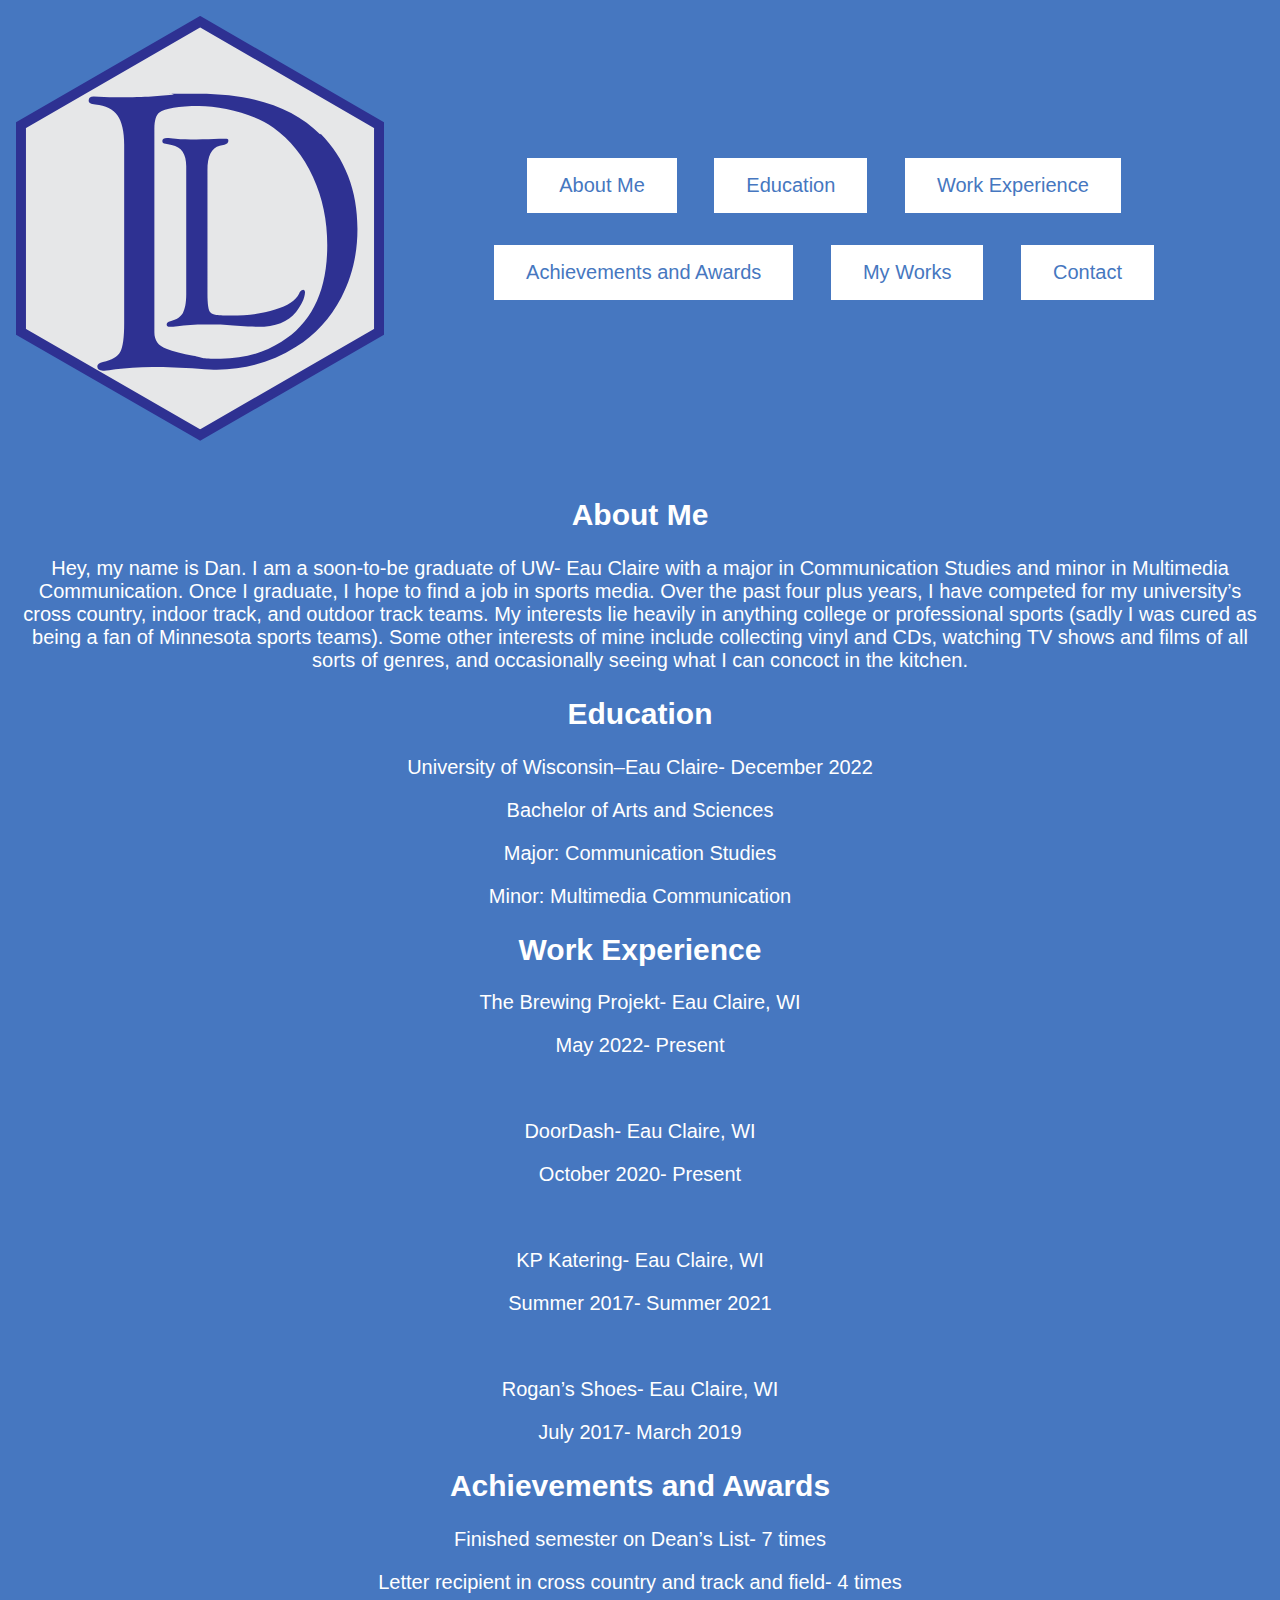
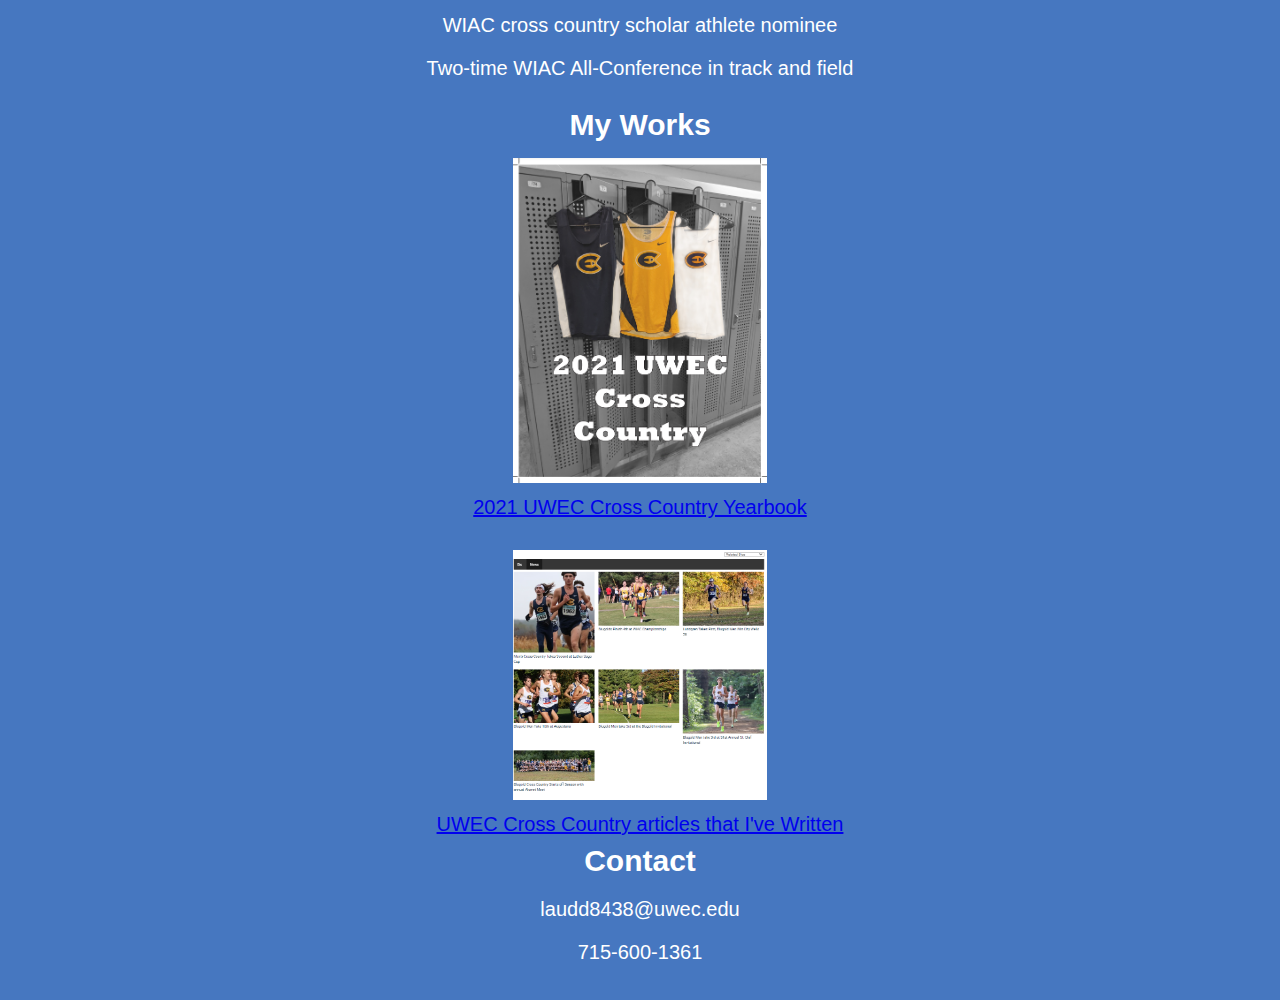
<file: index.html>
<!DOCTYPE html>
<html lang="en">
<head>
    <meta charset="UTF-8">
    <meta http-equiv="X-UA-Compatible" content="IE=edge">
    <meta name="viewport" content="width=device-width, initial-scale=1.0">
    <title>Dan Lau Portfolio</title>
    <link rel="stylesheet" href="styles.css">
    <link rel="apple-touch-icon" sizes="180x180" href="Images/apple-touch-icon.png">
<link rel="icon" type="image/png" sizes="32x32" href="Images/favicon-32x32.png">
<link rel="icon" type="image/png" sizes="16x16" href="Images/favicon-16x16.png">
<link rel="manifest" href="Images/site.webmanifest">
<link rel="mask-icon" href="Images/safari-pinned-tab.svg" color="#5bbad5">
<link rel="shortcut icon" href="Images/favicon.ico">
<meta name="msapplication-TileColor" content="#da532c">
<meta name="msapplication-config" content="Images/browserconfig.xml">
<meta name="theme-color" content="#ffffff">
</head>
<body>
    <header>
        <img src="Images/DL logo.svg" alt="DL Logo">
        <nav>
            <a href="#aboutme">About Me</a>
            <a href="#education">Education</a>
            <a href="#workexperience">Work Experience</a>
            <a href="#achievements">Achievements and Awards</a>
            <a href="#myworks">My Works</a>
            <a href="#contact">Contact</a>
        </nav>
    </header>
    <main>
        <section class="aboutme"></section>
        <h2 id="aboutme">About Me</h2>
        <div>
            <p>Hey, my name is Dan. I am a soon-to-be graduate of UW- Eau
                Claire with a major in Communication Studies and minor in
                Multimedia Communication. Once I graduate, I hope to find a job
                in sports media. Over the past four plus years, I have
                competed for my university’s cross country, indoor track, and
                outdoor track teams. My interests lie heavily in anything college or
                professional sports (sadly I was cured as being a fan of
                Minnesota sports teams). Some other interests of mine
                include collecting vinyl and CDs, watching TV shows and films of
                all sorts of genres, and occasionally seeing what I can concoct in
                the kitchen. </p>
        </div>
        <!--Missing closing section-->
        <section class="education">
            <h2 id="education">Education</h2>
            <div>
                <p>University of Wisconsin–Eau Claire- December 2022</p>
                <p>Bachelor of Arts and Sciences </p>
                <p>Major: Communication Studies</p>
                <p>Minor: Multimedia Communication</p>
            </div>
            <!--Missing closing section-->
        <section class="workexperience">
            <h2 id="workexperience">Work Experience</h2>
            <div>
                <p>The Brewing Projekt- Eau Claire, WI</p>
                <p>May 2022- Present</p><br>
                <p>DoorDash- Eau Claire, WI</p>
                <p>October 2020- Present</p><br>
                <p>KP Katering- Eau Claire, WI</p>
                <p>Summer 2017- Summer 2021</p><br>
                <p>Rogan’s Shoes- Eau Claire, WI</p>
                <p>July 2017- March 2019</p>
            </div>
            <!--Missing closing section-->
        <section class="achievements">
                <h2 id="achievements">Achievements and Awards</h2>
                <div>
                    <p>Finished semester on Dean’s List- 7 times</p>
                    <p>Letter recipient in cross country and track and field- 4 times</p>
                    <p>WIAC cross country scholar athlete nominee</p>
                    <p>Two-time WIAC All-Conference in track and field</p>
                </div>
                <!--Missing closing section-->
        <section class="myworks">
                <h2 id="myworks">My Works</h2>
                <div>
                    <img src="Images/cover.png" alt="Yearbook Cover">
                    <a href="https://www.blugolds.com/sports/mxc/2021-22/files/XC_2021_Yearbook_FINAL1.pdf" target="_blank">2021 UWEC Cross Country Yearbook</a><br>
                    <img src="Images/articles.png" alt="Cross country articles">
                    <a href="https://www.blugolds.com/sports/mxc/2022-23/bios/lau_dan_8wgq?view=news" target="_blank">UWEC Cross Country articles that I've Written</a>
                </div>
                <!--Missing closing section-->
        <section class="contact">
                <h2 id="contact">Contact</h2>
                <p>laudd8438@uwec.edu</p>
                <p>715-600-1361</p>
                <!--Missing closing section-->
    </main>
</body>
</html>
</file>
<file: styles.css>
body{
    margin: 0;
    font-family:Arial, Helvetica, sans-serif;
    color: #fff;
    background-color: rgb(70, 119, 192);
    text-align: center;
    font-size: 20px;
}
header>img{
    width: 23rem;
    max-width: 100% ;
}
header{
    padding: 1rem;
    justify-content: center;
    display: flex;
}
h1{
    display: none;
}
nav>a{
    background-color: #fff;
    color:rgb(70, 119, 192) ;
    text-decoration: none;
    padding: 1rem 2rem;
    display: inline-block;
    margin: 1rem;
}
nav>a:hover{
    background-color: rgb(200, 200, 205) ;
}
header{
    display: flex;
    flex-wrap: wrap;
    justify-content: center;
}
nav{
    flex-basis: 100%;
    text-align: center;
}
main{
    padding: 1rem;
}
main img{
    max-width: 100%;
    margin: .5rem 0;
}
.myworks a{
    display: block;
}
@media (min-width:1100px){
    header{
        flex-wrap: nowrap;
        justify-content:flex-start ;
        align-items:center ;
    }
    .myworks{
        display: flex;
        flex-flow: column;
        align-items: center;
        max-height: 78rem;
    }
    .myworks h2{
        margin: .5rem;
    }
    .myworks img{
        width: 32%;
        margin: .5rem;
        align-items: center;
    }
}
@media (min-width:1500px){
    .myworks{
        max-height: 120rem; 
        align-items: center;
    }
}
@media (min-width:2300px){
    .myworks{
        max-height: 150rem;
        align-items: center;
    }
}
</file>
